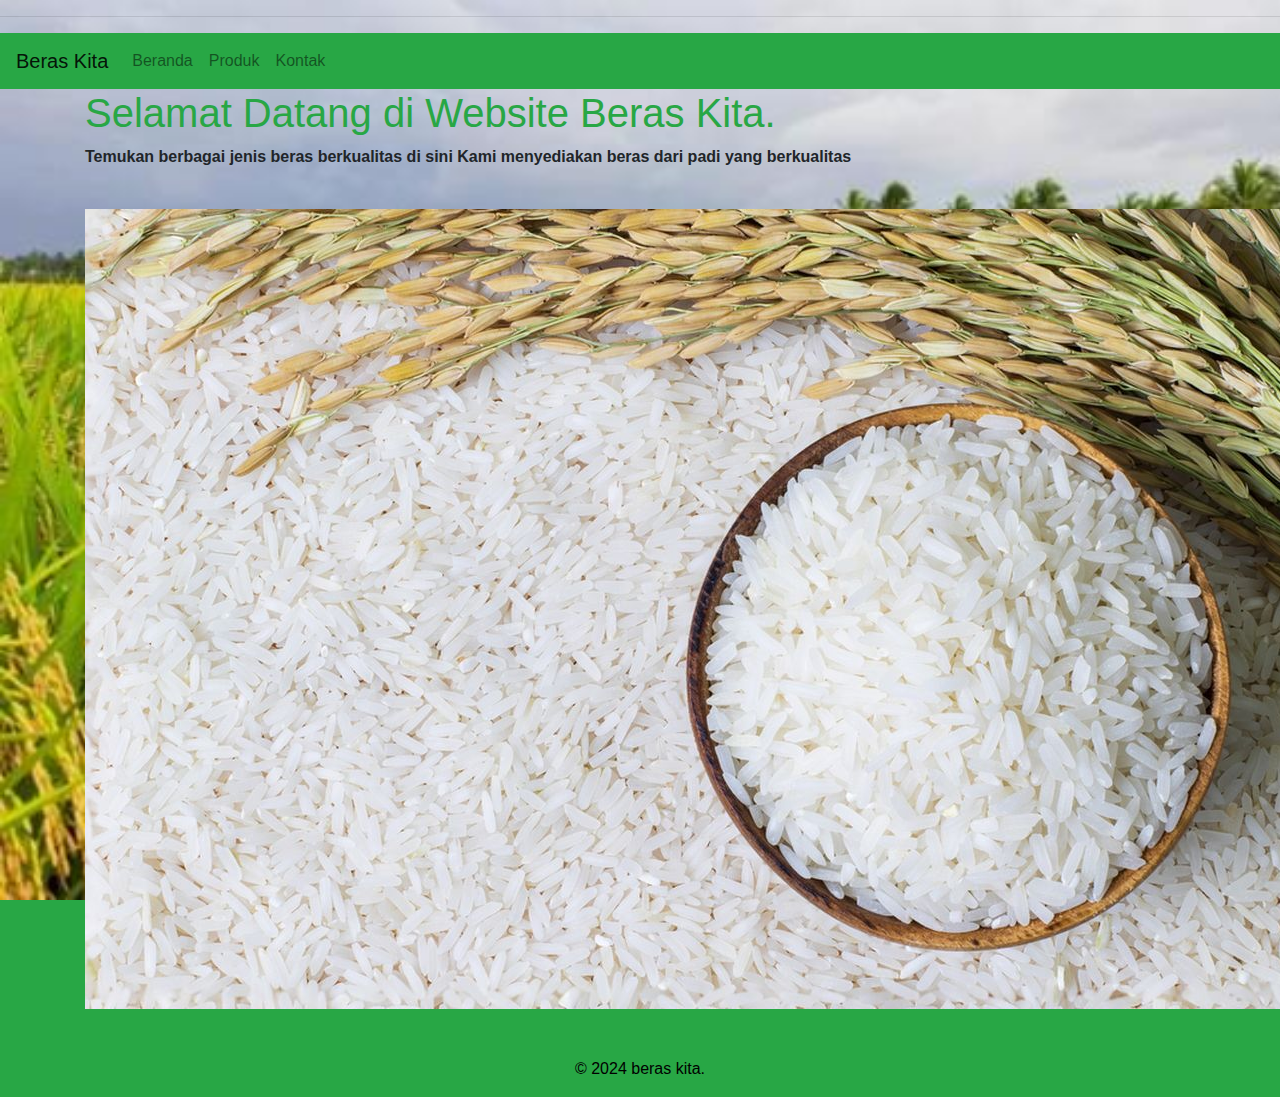
<file: index.html>
<!DOCTYPE html>
<html lang="id">
<head>
    <meta charset="UTF-8">
    <meta name="viewport" content="width=device-width, initial-scale=1.0">
    <link rel="stylesheet" href="https://stackpath.bootstrapcdn.com/bootstrap/4.5.2/css/bootstrap.min.css">
    <link rel="stylesheet" href="nung.css"
</head>
<body>
    <hr>
    <nav class="navbar navbar-expand-lg navbar-light bg-green">
        <a class="navbar-brand" href="#">Beras Kita</a>
        <div class="collapse navbar-collapse">
            <ul class="navbar-nav mr-auto">
                <li class="nav-item"><a class="nav-link" href="index.html">Beranda</a></li>
                <li class="nav-item"><a class="nav-link" href="produk.html">Produk</a></li>
                <li class="nav-item"><a class="nav-link" href="kontak.html">Kontak</a></li>
            </ul>
        </div>
    </nav>
    </hr>
    <div class="container">
        <h1>Selamat Datang di Website Beras Kita.</h1>
        <p><b>Temukan berbagai jenis beras berkualitas di sini
        Kami menyediakan beras dari padi yang berkualitas</b></p><br>
        <img src="beras.jpg" alt="gambar" align="center">
        
    </div>
    <footer class="text-center mt-5">
        <p>&copy; 2024 beras kita.</p>
    </footer>
    <script src="leh.js"></script>
</body>
</html>
</file>
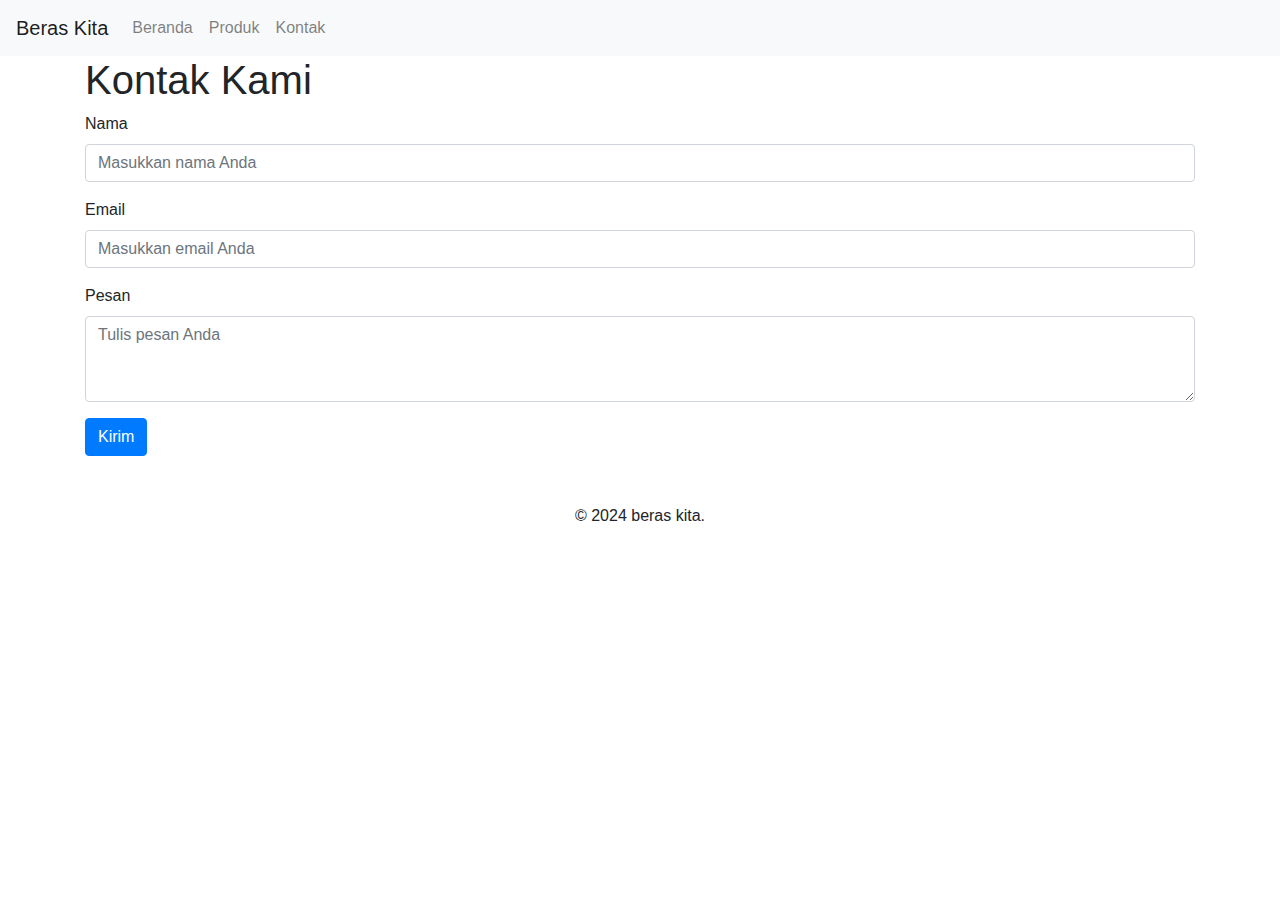
<file: kontak.html>
<!DOCTYPE html>
<html lang="id">
<head>
    <meta charset="UTF-8">
    <meta name="viewport" content="width=device-width, initial-scale=1.0">
    <link rel="stylesheet" href="https://stackpath.bootstrapcdn.com/bootstrap/4.5.2/css/bootstrap.min.css">
    
    <title>Kontak Kami</title>
</head>
<body>
    <nav class="navbar navbar-expand-lg navbar-light bg-light">
        <a class="navbar-brand" href="#">Beras Kita</a>
        <div class="collapse navbar-collapse">
            <ul class="navbar-nav mr-auto">
                <li class="nav-item"><a class="nav-link" href="index.html">Beranda</a></li>
                <li class="nav-item"><a class="nav-link" href="produk.html">Produk</a></li>
                <li class="nav-item"><a class="nav-link" href="kontak.html">Kontak</a></li>
            </ul>
        </div>
    </nav>

    <div class="container">
        <h1>Kontak Kami</h1>
        <form>
            <div class="form-group">
                <label for="name">Nama</label>
                <input type "text" class="form-control" id="name" placeholder="Masukkan nama Anda">
            </div>
            <div class="form-group">
                <label for="email">Email</label>
                <input type="email" class="form-control" id="email" placeholder="Masukkan email Anda">
            </div>
            <div class="form-group">
                <label for="message">Pesan</label>
                <textarea class="form-control" id="message" rows="3" placeholder="Tulis pesan Anda"></textarea>
            </div>
            <button type="submit" class="btn btn-primary">Kirim</button>
        </form>
    </div>
    <footer class="text-center mt-5">
        <p>&copy; 2024 beras kita.</p>
    </footer>
    <script src="https://code.jquery.com/jquery-3.5.1.slim.min.js"></script>
    <script src="https://cdn.jsdelivr.net/npm/@popperjs/core@2.9.2/dist/umd/popper.min.js"></script>
    <script src="https://stackpath.bootstrapcdn.com/bootstrap/4.5.2/js/bootstrap.min.js"></script>
</body>
</html>
</file>
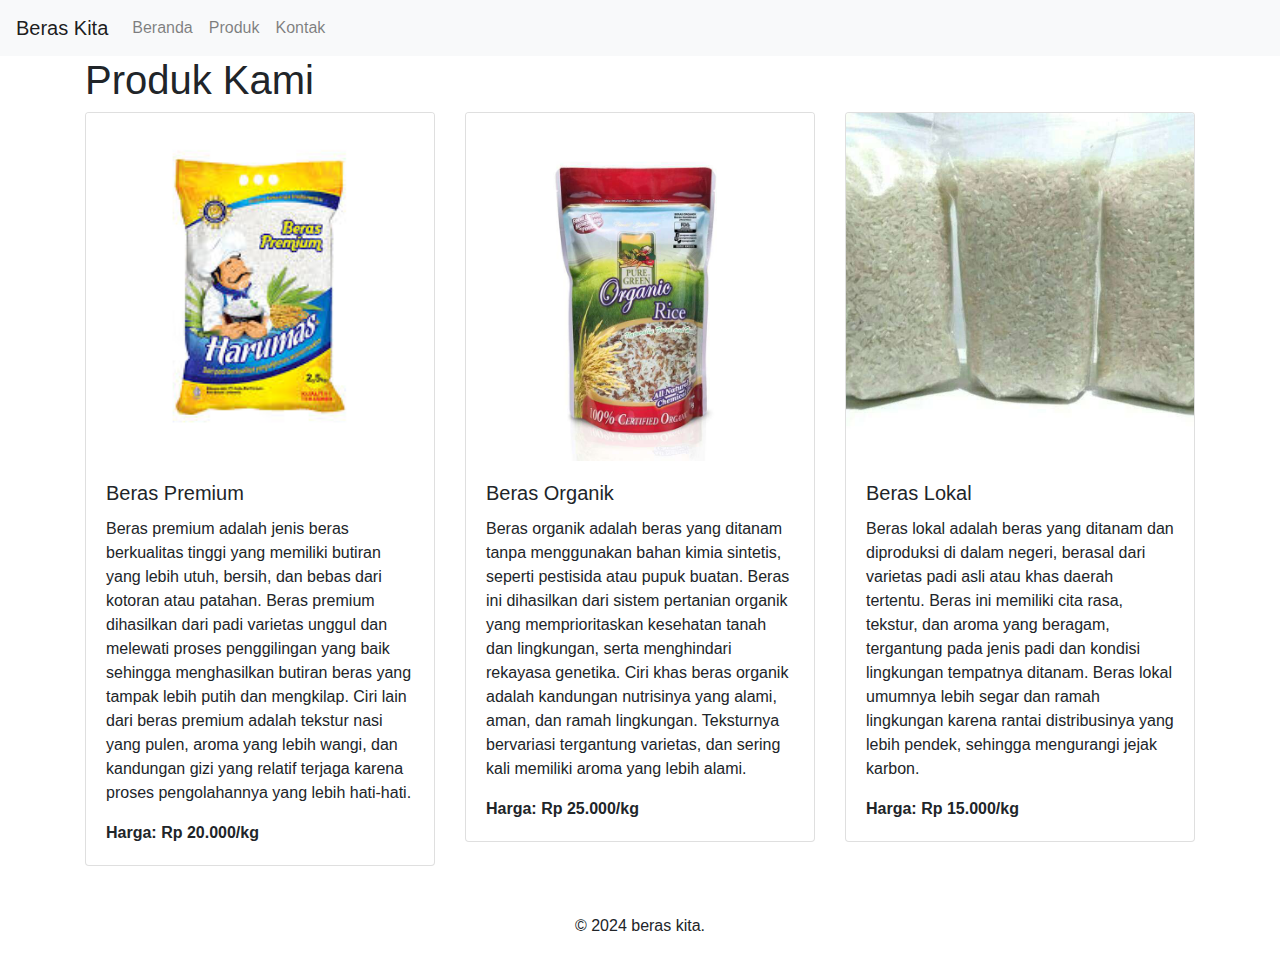
<file: produk.html>
<!DOCTYPE html>
<html lang="id">
<head>
    <meta charset="UTF-8">
    <meta name="viewport" content="width=device-width, initial-scale=1.0">
    <link rel="stylesheet" href="https://stackpath.bootstrapcdn.com/bootstrap/4.5.2/css/bootstrap.min.css">
    <title>Produk Beras</title>
</head>
<body>
    
    <nav class="navbar navbar-expand-lg navbar-light bg-light">
        <a class="navbar-brand" href="#">Beras Kita</a>
        <div class="collapse navbar-collapse">
            <ul class="navbar-nav mr-auto">
                <li class="nav-item"><a class="nav-link" href="index.html">Beranda</a></li>
                <li class="nav-item"><a class="nav-link" href="produk.html">Produk</a></li>
                <li class="nav-item"><a class="nav-link" href="kontak.html">Kontak</a></li>
            </ul>
        </div>
    </nav>

    <div class="container">
        <h1>Produk Kami</h1>
        <div class="row">
            <div class="col-md-4">
                <div class="card">
                    <img src="beras premium.jpeg" class="card-img-top" alt="Beras 1">
                    <div class="card-body">
                        <h5 class="card-title">Beras Premium</h5>
                        <p class="card-text">Beras premium adalah jenis beras berkualitas tinggi yang memiliki butiran yang lebih utuh, bersih, dan bebas dari kotoran atau patahan. Beras premium dihasilkan dari padi varietas unggul dan melewati proses penggilingan yang baik sehingga menghasilkan butiran beras yang tampak lebih putih dan mengkilap. Ciri lain dari beras premium adalah tekstur nasi yang pulen, aroma yang lebih wangi, dan kandungan gizi yang relatif terjaga karena proses pengolahannya yang lebih hati-hati.






                        </p>
                        <p class="card-text"><strong>Harga: Rp 20.000/kg</strong></p>
                    </div>
                </div>
            </div>
            <div class="col-md-4">
                <div class="card">
                    <img src="beras organik.jpg" class="card-img-top" alt="Beras 2">
                    <div class="card-body">
                        <h5 class="card-title">Beras Organik</h5>
                        <p class="card-text">Beras organik adalah beras yang ditanam tanpa menggunakan bahan kimia sintetis, seperti pestisida atau pupuk buatan. Beras ini dihasilkan dari sistem pertanian organik yang memprioritaskan kesehatan tanah dan lingkungan, serta menghindari rekayasa genetika. Ciri khas beras organik adalah kandungan nutrisinya yang alami, aman, dan ramah lingkungan. Teksturnya bervariasi tergantung varietas, dan sering kali memiliki aroma yang lebih alami.</p>
                        <p class="card-text"><strong>Harga: Rp 25.000/kg</strong></p>
                    </div>
                </div>
            </div>
            <div class="col-md-4">
                <div class="card">
                    <img src="beras lokal.jpg" class="card-img-top" alt="Beras 3">
                    <div class="card-body">
                        <h5 class="card-title">Beras Lokal</h5>
                        <p class="card-text">Beras lokal adalah beras yang ditanam dan diproduksi di dalam negeri, berasal dari varietas padi asli atau khas daerah tertentu. Beras ini memiliki cita rasa, tekstur, dan aroma yang beragam, tergantung pada jenis padi dan kondisi lingkungan tempatnya ditanam. Beras lokal umumnya lebih segar dan ramah lingkungan karena rantai distribusinya yang lebih pendek, sehingga mengurangi jejak karbon.</p>
                        <p class="card-text"><strong>Harga: Rp 15.000/kg</strong></p>
                    </div>
                </div>
            </div>
        </div>
    </div>
    <footer class="text-center mt-5">
        <p>&copy; 2024 beras kita.</p>
    </footer>
    <script src="https://code.jquery.com/jquery-3.5.1.slim.min.js"></script>
    <script src="https://cdn.jsdelivr.net/npm/@popperjs/core@2.9.2/dist/umd/popper.min.js"></script>
    <script src="https://stackpath.bootstrapcdn.com/bootstrap/4.5.2/js/bootstrap.min.js"></script>
    <script src="nung.css"></script>
</body>
</html>
</file>
<file: nung.css>
body {
    background-color: #28a745;
    background-image: url(padi.jpg);
    background-attachment: fixed;  
    background-size: cover;
      
}

footer {
    background-color: #28a745;
    color: rgb(0, 0, 0)
   

}
.navbar {
    background-color: #28a745;
}


h1 {
    color: #28a745;
}
</file>
